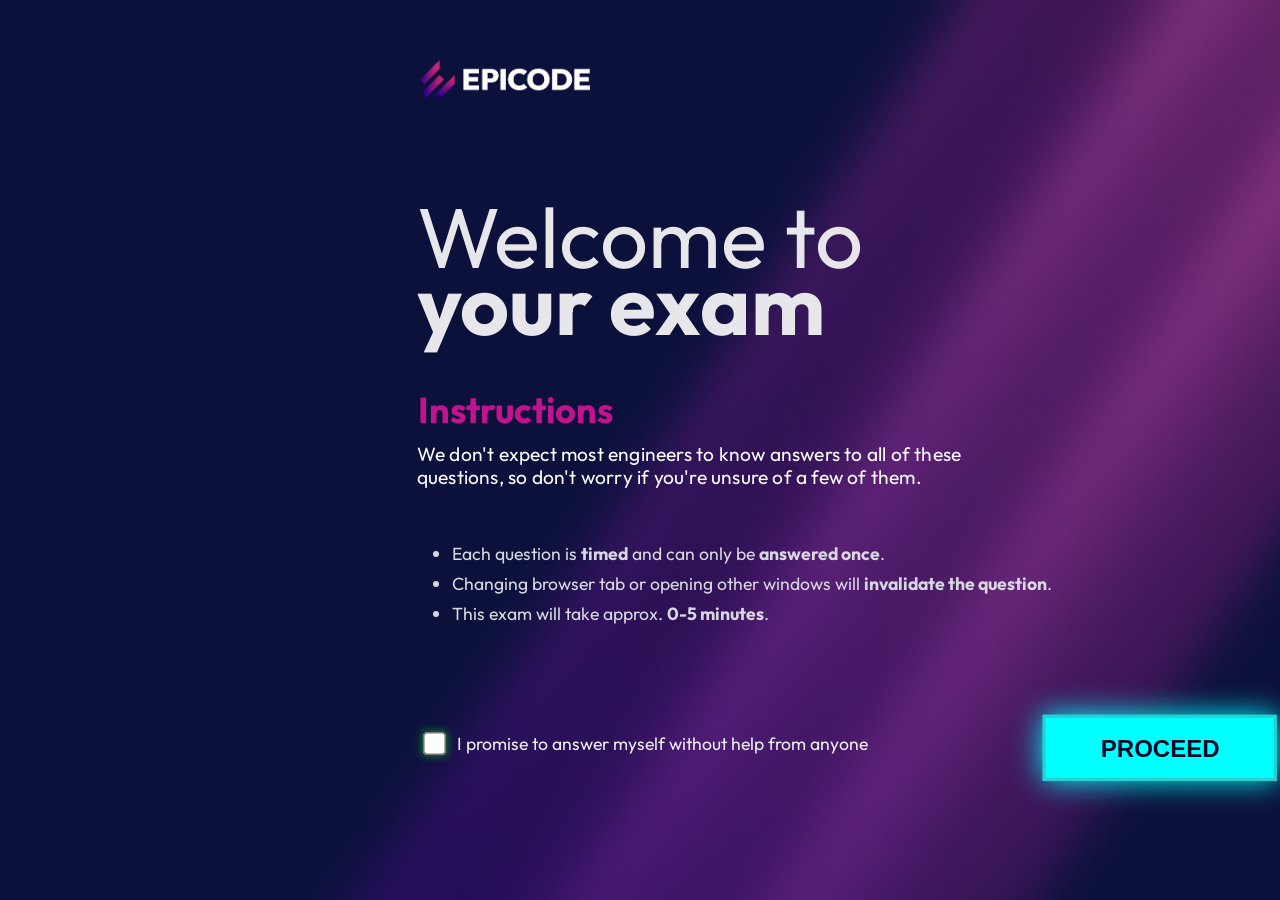
<file: Welcome.html>
<!DOCTYPE html>
<html lang="en">
  <head>
    <meta charset="UTF-8" />
    <meta name="viewport" content="width=device-width, initial-scale=1.0" />
    <link rel="stylesheet" href="./Assets/Style/WELCOME-PAGE.css" />
    <title>Epicode Test</title>
  </head>
  <body>
    <header>
      <img
        class="logo"
        src="./Assets/Img/epicode_logo.png"
        alt="EPICODE's LOGO"
      />
    </header>
    <main>
      <section>
        <div>
          <h1>Welcome to</h1>
          <div>
            <p id="sub-h1"><strong>your exam</strong></p>
          </div>
        </div>

        <div class="istructions"><h2>Instructions</h2></div>

        <div>
          <p class="paragrafo1">
            We don't expect most engineers to know answers to all of these
          </p>
          <span>
            <p class="paragrafo2">
              questions, so don't worry if you're unsure of a few of them.
            </p></span
          >
        </div>

        <div id="lista">
          <ul class="Ul">
            <li>
              Each question is <strong>timed</strong> and can only be
              <strong>answered once</strong>.
            </li>
            <li>
              Changing browser tab or opening other windows will
              <strong>invalidate the question</strong>.
            </li>
            <li>This exam will take approx. <b>0-5 minutes</b>.</li>
          </ul>
        </div>

        <div>
          <input type="checkbox" id="checkBox" required />
          <label
            for="checkBox"
            class="promise"
            style="color: rgb(236, 237, 238)"
            >I promise to answer myself without help from anyone</label
          ><span> <input id="proceed" type="submit" value="PROCEED" /></span>
        </div>
      </section>
    </main>
    <script src="./Welcome.Js/Welcome.js"></script>
  </body>
</html>
</file>
<file: Assets/Style/WELCOME-PAGE.css>
@import url('https://fonts.googleapis.com/css2?family=Outfit:wght@400;600&display=swap');
@import url('https://fonts.googleapis.com/css2?family=Montserrat+Subrayada:wght@700&family=Montserrat:wght@700&family=Open+Sans:ital,wght@0,400;0,700;1,300&family=Outfit:wght@600;700&family=Poppins:ital,wght@0,300;0,700;1,900&display=swap');

body {
  background-repeat: no-repeat;
  background-size: cover;
  background-image: url(../Img/bg.jpg);
  height: 100vh;
  margin: 0;
}

/* LOGO EPICODE */
header {
  text-align: center;
  padding-top: 80px;
}

.logo {
  margin-bottom: 20px;
  margin-top: -20px;
  margin-right: 270px;
  width: 170px;
}
section {
  margin-top: 200px;
  display: flex;
  flex-direction: column;
  align-items: center;
  justify-content: center;
  font-family: 'Outfit', sans-serif;
}

/* PRIMA RIGA H1 */
div h1 {
  margin-top: -140px;
  margin-bottom: 100px;
  color: #e7e7eb;
  font-size: 85px;
  font-weight: 400;
}
/*SECONDA RIGA H1 */
div #sub-h1 {
  margin-top: -140px;
  color: #e7e7eb;
  font-weight: 400;
  font-size: 85px;
}

/* PARTE: INSTRUCTION */
.istructions {
  margin-right: 250px;
  margin-top: -85px;
  font-size: 1.5em;
  color: #c2128d;
}
/* p1 */
.paragrafo1 {
  letter-spacing: 0.2px;
  margin-left: 5.1em;
  margin-top: -20px;
  font-size: 1.2em;
  color: #fefefe;
}
/* p2 */
.paragrafo2 {
  letter-spacing: 0.2px;
  margin-left: 5.1em;
  margin-top: -20px;
  font-size: 1.2em;
  color: #fefefe;
}
/* FINE PARTE: INTRODUCTION */

/* INIZIO LISTA */
#lista {
  margin-bottom: 90px;
  margin-top: 1em;
}
.Ul {
  margin-left: 10.5em;
  font-size: 1.1em;
  color: #d7d8df;
}

.Ul li {
  margin-bottom: 7px;
}

/* Parte: "I PROMISE TO ANSWER..." */
.promise {
  box-sizing: border-box;
  margin-left: 10px;
  font-size: 1.1em;
}
/* ho fatto alcuni tentativi per rendere il Bg. trasparente, senza risultati. */
div #checkBox {
  margin-left: 26em;
  scale: 1.8;
}
#checkBox {
  box-shadow: 0 0 5px #099c22;
  cursor: pointer;
  accent-color: #099c22;
}

/* PROCEED */
#proceed {
  cursor: pointer;
  font-weight: 600;
  margin-left: 250px;
  padding-left: 2.3em;
  padding-right: 2.3em;
  padding-top: 0.7em;
  padding-bottom: 0.7em;
  font-size: 0.5em;
  transform: scale(3);
  color: #070b29;
  background-color: #00ffff;
  border: 0.1px solid #2ccfcf;
  box-shadow: 0 0 10px #00ffff;
}
#proceed:hover {
  border-color: #1eacac;
  color: #031330;
  box-shadow: 0 0 3px rgb(22, 154, 230), inset 0 0 5px;
}
</file>
